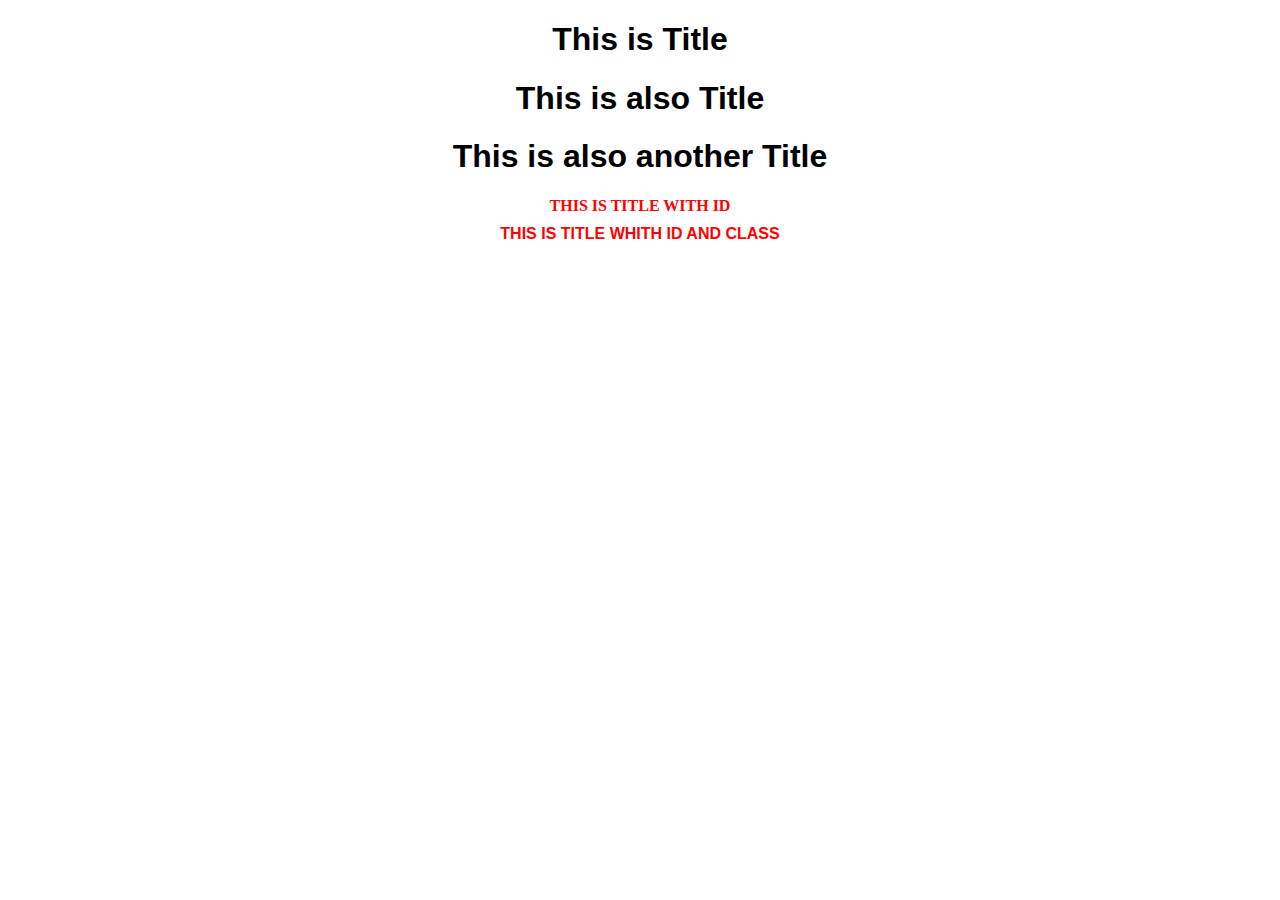
<file: index.html>
<!DOCTYPE html>
<html lang="en">

<head>
    <meta charset="UTF-8">
    <meta name="viewport" content="width=device-width, initial-scale=1.0">
    <meta http-equiv="X-UA-Compatible" content="ie=edge">
    <title>Hari Ke-4</title>
</head>

<body>
    <h1 class="title">This is Title</h1>
    <h1 class="title">This is also Title</h1>
    <h1 class="title">This is also another Title</h1>
    <h1 id="title">This is Title with ID</h1>
    <h1 id="title" class="title">This is Title Whith ID and Class</h1>
    <style>
        body {
            width: 100%;
            margin: 0;
            padding: 0;
            text-align: center;
        }

        #title {
            color: red;
            font-size: 1em;
            text-transform: uppercase;
        }

        .title {
            font-size: 2em;
            font-family: 'Roboto', sans-serif;
            color: rgba(0, 0, 0.9);
        }
    </style>
</body>

</html>
</file>
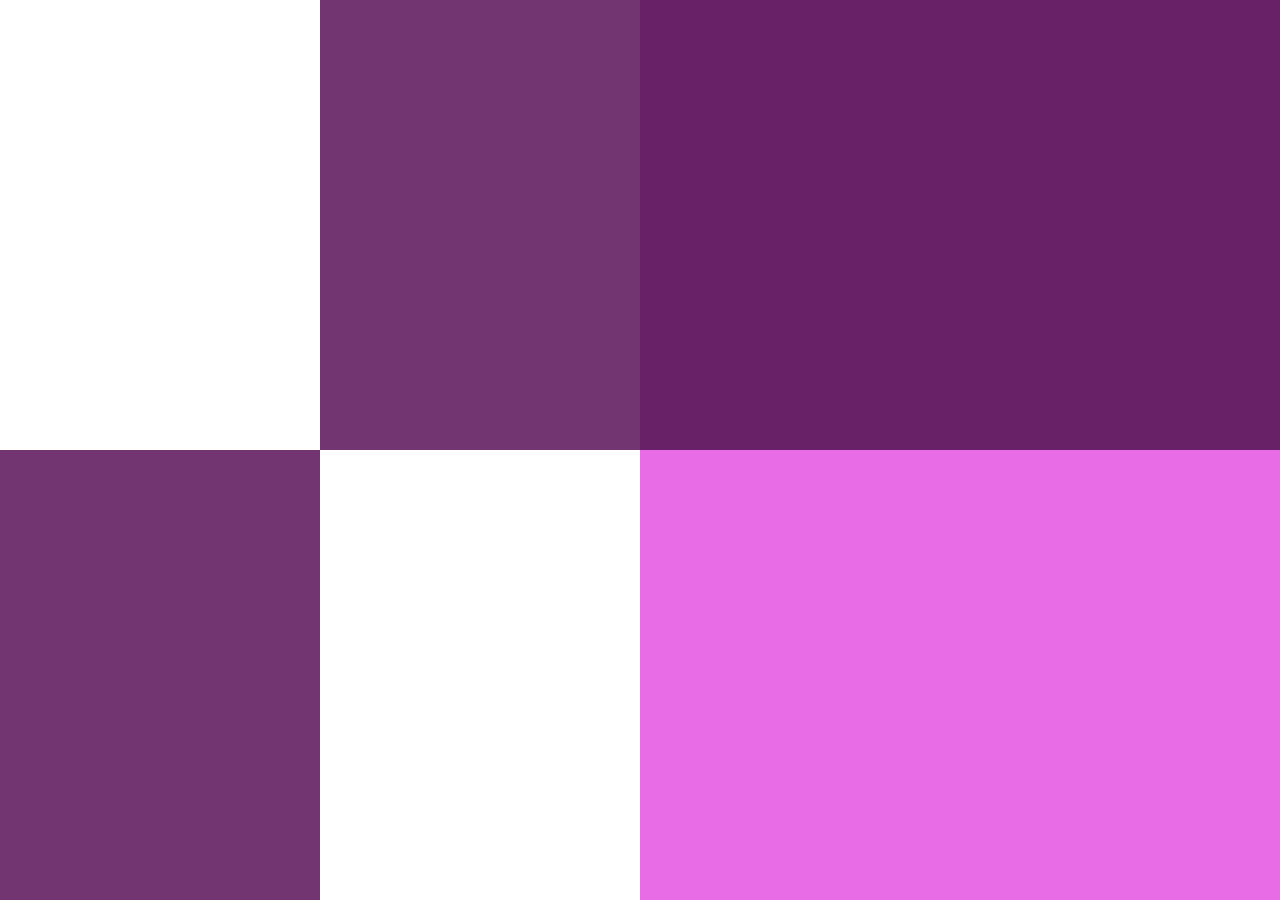
<file: flexbox.html>
<!DOCTYPE html>
<html lang="en">

<head>
    <meta charset="UTF-8">
    <meta name="viewport" content="width=device-width, initial-scale=1.0">
    <meta http-equiv="X-UA-Compatible" content="ie=edge">
    <title>FlexBox</title>
    <link rel="stylesheet" href="style.css">
</head>
<div class="container">
    <div class="divA">
        <div class="atasKiri">
            <div class="aba"></div>
            <div class="aca"></div>
        </div>
        <div class="bawahKiri">
            <div class="bcb"></div>
            <div class="bdb"></div>
        </div>
    </div>
    <div class="divB">
        <div class="atasKanan"></div>
        <div class="bawahKanan"></div>

    </div>
</div>

<body>

</body>

</html>
</file>
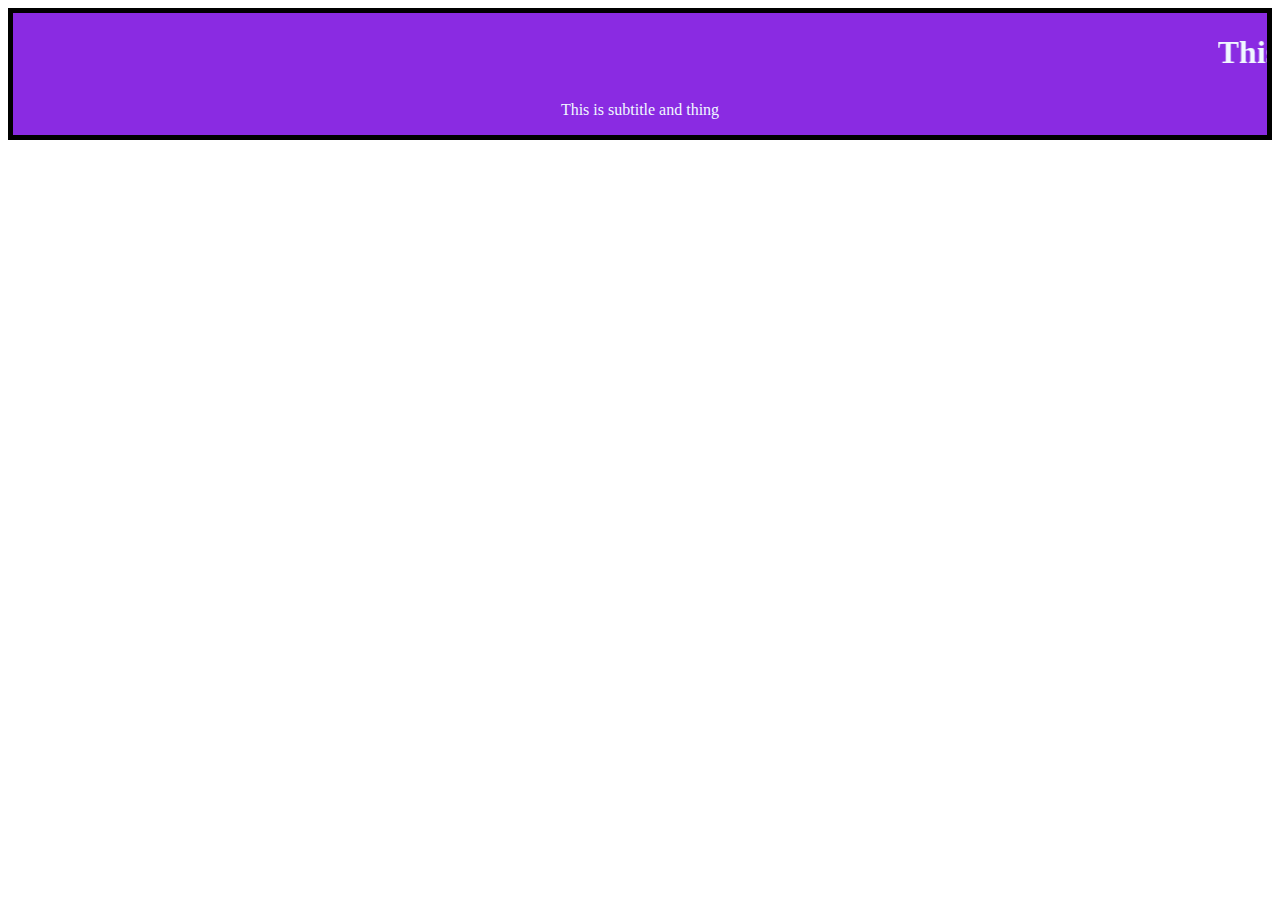
<file: index2.html>
<!DOCTYPE html>
<html lang="en">

<head>
    <meta charset="UTF-8">
    <meta name="viewport" content="width=device-width, initial-scale=1.0">
    <meta http-equiv="X-UA-Compatible" content="ie=edge">
    <title>Materi 2</title>
    <style>
        .container {
            text-align: center;
            /* border-style: solid; */
            /* border-width: 5px; */
            background-color: blueviolet;
            border: 5px solid;

        }

        h1,
        p {
            color: aliceblue;
        }
    </style>
</head>

<body>
    <div class="container">
        <div class="item">
            <h1>
                <marquee behavior="" direction=""> This is Title</marquee>
            </h1>
            <p>This is subtitle and thing</p>
        </div>
    </div>

</body>

</html>
</file>
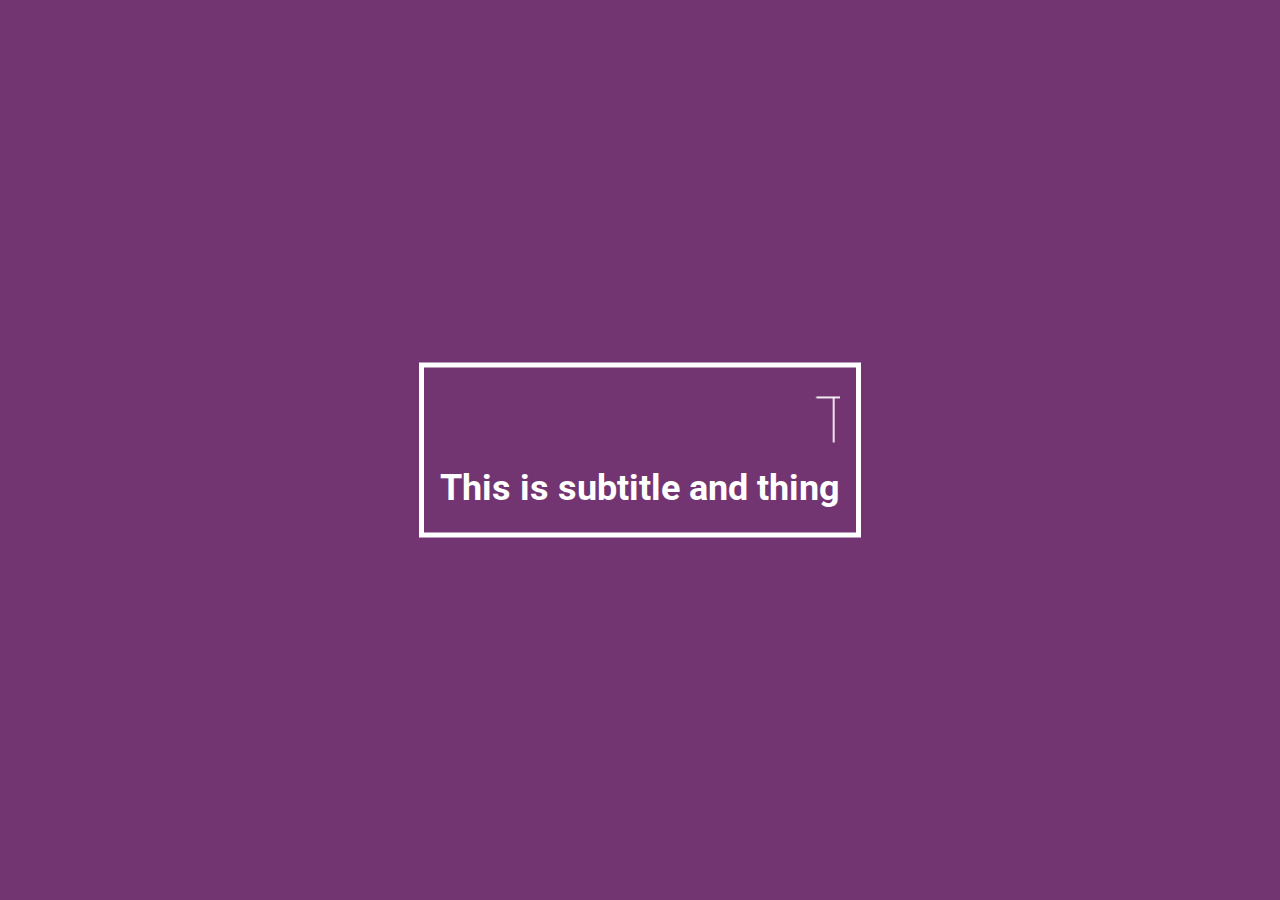
<file: index3.html>
<html>

<head>
    <title>Title</title>
    <link href="https://fonts.googleapis.com/css?family=Roboto&display=swap" rel="stylesheet">
</head>

<body>
    <div class="container">
        <div class="item">
            <h1 class="title">
                <marquee behavior="" direction="">This is Title</marquee>
            </h1>
            <h1 class="subtitle">This is subtitle and thing</h1>
        </div>
    </div>
    <style>
        body {
            width: 100%;
            margin: 0;
            padding: 0;
            height: 100vh;
            text-align: center;
            background: #733572ff;
        }

        h1 {
            margin: 0 0 8px 0;
            padding: 0;
        }

        .container {
            position: absolute;
            top: 50%;
            left: 50%;
            transform: translate(-50%, -50%);
            border: solid 5px white;
            padding: 16px;
        }

        .title {
            font-size: 4em;
            font-weight: 100;
            font-family: 'Roboto', sans-serif;
            color: white;
        }

        .subtitle {
            font-size: 2.25em;
            font-family: 'Roboto', sans-serif;
            font-weight: light;
            color: white;
        }
    </style>
</body>

</html>
</file>
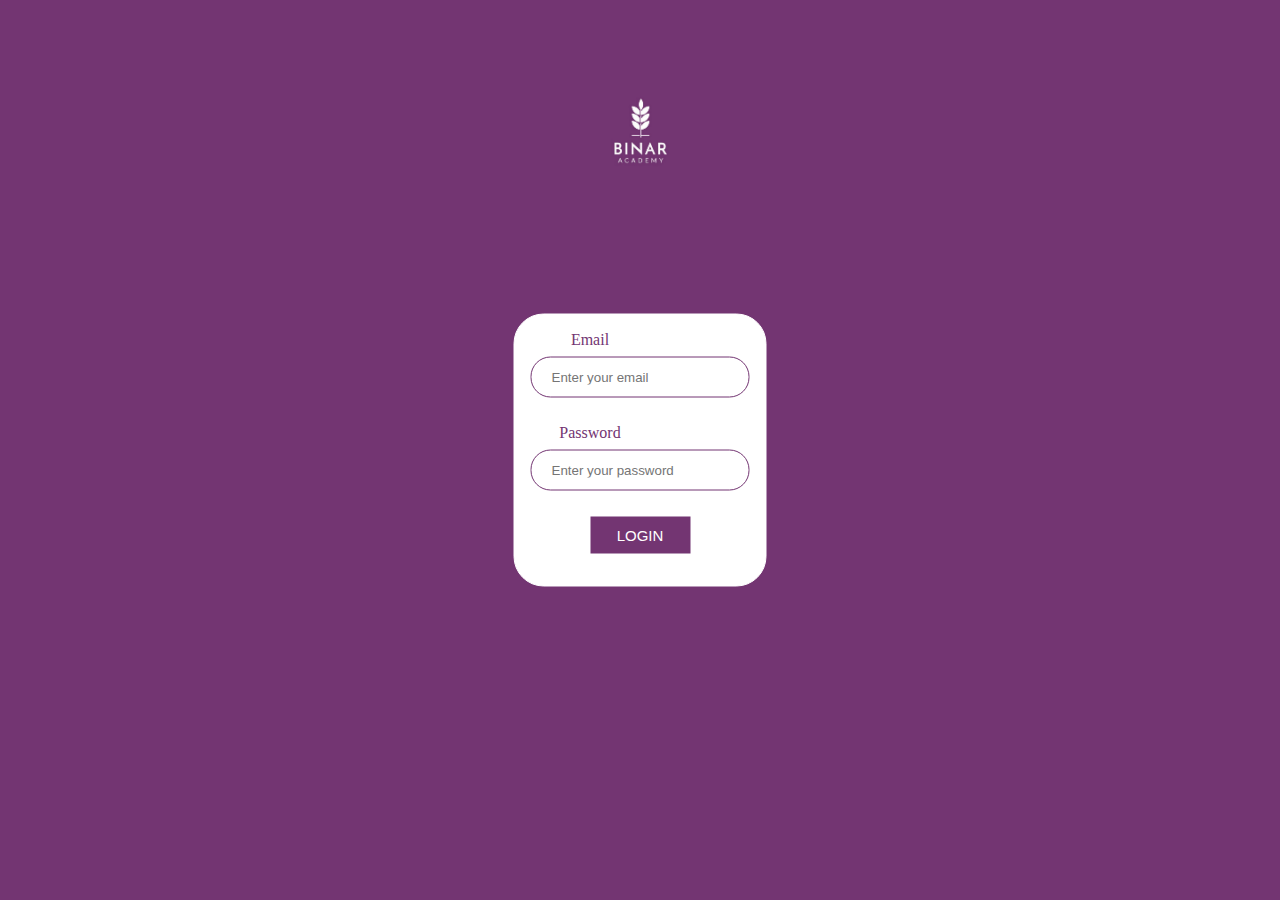
<file: index4.html>
<html>

<head>
    <title>Form</title>
    <link href="https://fonts.googleapis.com/css?family=Roboto&display=swap" rel="stylesheet">
</head>

<body>
    <div class="container">
        <img src="logo2.jpg" width="100px" height="100px" alt="">
        <div class="item">
            <form action="">
                <label for="femail">Email</label><br>
                <input type="text" name="femail" id="femail" placeholder="Enter your email"><br><br>
                <label for="fpass">Password</label><br>
                <input type="text" placeholder="Enter your password">
                <br>
                <br>
                <button class="button">LOGIN</button>
            </form>
        </div>
    </div>
    <style>
        body {
            width: 100%;
            margin: 0;
            padding: 0;
            height: 100vh;
            text-align: center;
            background: #733572ff;
        }

        h1 {
            margin: 0 0 8px 0;
            padding: 0;
        }

        .container img {
            margin-top: 80px;
        }

        .item {
            border: solid 1px white;
            background-color: #fff;
            position: absolute;
            top: 50%;
            left: 50%;
            transform: translate(-50%, -50%);
            border-radius: 30px;
            padding: 16px;

        }

        .title {
            font-size: 4em;
            font-weight: 100;
            font-family: 'Roboto', sans-serif;
            color: white;
        }

        .subtitle {
            font-size: 2.25em;
            font-family: 'Roboto', sans-serif;
            font-weight: light;
            color: white;
        }

        .button {
            background-color: #733572ff;
            border: none;
            color: white;
            padding: 10px;
            text-align: center;
            text-decoration: none;
            display: inline-block;
            font-size: 15px;
            width: 100px;
            /* margin: 4px 2px; */
        }

        label {
            margin-top: 20px;
            color: #733572ff;
            margin-right: 100px;
        }

        /* input {
            height: 35px;
            padding-right: 20px;
            text-align: center;
            color: #733572ff;
        } */
        input[type=text] {
            border-radius: 20px;

            width: 100%;
            padding: 12px 20px;
            margin: 8px 0;
            box-sizing: border-box;
            border: 1px solid #733572ff;
        }
    </style>
</body>

</html>
</file>
<file: style.css>
body {
    margin: 0;
    padding: 0;
    width: 100%;
    height: 100vh;
}

.container {
    display: flex;
}

/* kanan */
.divB {
    background-color: rgb(218, 29, 214);
    width: 50%;
    height: 100vh;
    display: flex;
    flex-direction: column;
}

.atasKanan {
    background-color: rgb(104, 32, 103);
    width: 100%;
    height: 50%;
}

.bawahKanan {
    background-color: rgb(233, 108, 231);
    width: 100%;
    height: 50%;
}

/* kiri */
.divA {
    background-color: white;
    width: 50%;
    height: 100vh;
    display: flex;
    flex-direction: column;
}

.atasKiri {
    background-color: #733572ff;
    width: 100%;
    height: 50%;
    display: flex;


}

.bawahKiri {
    background-color: white;
    width: 100%;
    height: 50%;
    display: flex;
}

.aba {
    background-color: white;
    width: 50%;
    height: 100%;

}

.aca {
    background-color: #733572ff;
    width: 50%;
    height: 100%;
}

.bcb {
    background-color: #733572ff;
    width: 50%;
    height: 100%;
}

.bdb {
    background-color: white;
    width: 50%;
    height: 100%;
}
</file>
